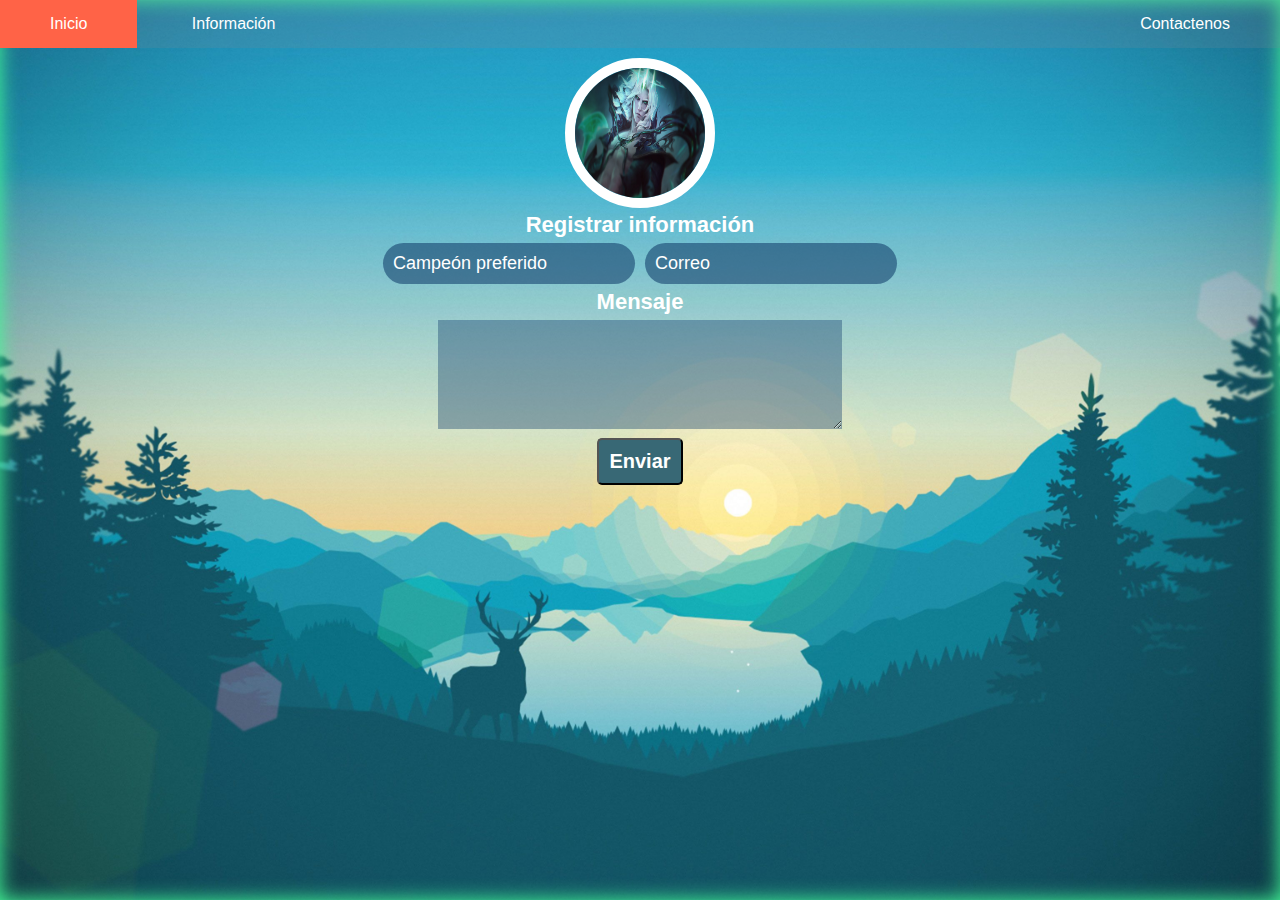
<file: 08-06-2022-main/MT_HTML_1/index.html>
<!DOCTYPE html>
<html lang="en">
<head>
    <meta charset="UTF-8">
    <meta http-equiv="X-UA-Compatible" content="IE=edge">
    <meta name="viewport" content="width=device-width, initial-scale=1.0">
    <title>Ejercicio de clase </title>
    <link rel="stylesheet" href="./styles/style.css">
</head>
<body>
    <header>
        <nav>
            <ul class="menu">
                <li class="lista"><a href="#">Inicio</a></li>
                <li class="lista"><a href="#">Información</a></li>
                <li class="lista lista-r"><a href="#">Contactenos</a></li>
            </ul>
        </nav>
    </header>
    <main>
        <img src="./images/Viego_OriginalCentered.webp" alt="Runas" title="Runas">
        <form action="">
            <p>Registrar información</p>
            <div class="container">
                <input type="text" placeholder="Campeón preferido" id="nombre">
                <input type="email" placeholder="Correo" id="correo">
            </div>
            <div>
                <div>
                    <label>Mensaje</label><br>
                    <textarea name="" id="textarea" cols="35" rows="5"></textarea>
                </div>
            </div>
            <button type="sumbit">Enviar</button>
        </form>
    </main>
    <script src="./scripts/script.js"></script>
</body>
</html>
</file>
<file: 08-06-2022-main/MT_HTML_1/styles/style.css>
* {
    box-sizing: border-box;
    margin: 0;
}

html {
    box-shadow: inset 0 0 20px #4f9;
}

body {
    background: url(../images/background.jpg);
    background-size: cover;
    background-position: center;
    color: white;
    height: 100vh;
    font-family: Helvetica;
}

nav {
    background-color: rgba(119, 136, 153, 0.212);
    width: 100%;
}

.menu {
    list-style: none;
    margin: 0;
    padding: 0;
    width: 100%;
}

.lista a {
    text-decoration: none;
    color: white;
    display: block;
    padding: 15px 50px;
}

.menu .lista {
    display: inline-block;
}

.lista-r {
    float: right;
}

.lista a:hover {
    background-color: tomato;
}

main {
    text-align: center;
}

img {
    margin-top: 10px;
    border-radius: 50%;
    height: 150px;
    width: 150px;
    border: 10px solid white;
}

p {
    font-size: 22px;
    font-weight: 600;
}

.container {
    display: flex;
    flex-direction: row;
    justify-content: center;
    align-items: center;
}

input {
    border: 0;
    padding: 10px;
    font-size: 18px;
    margin: 5px;
    background-color: rgba(22, 66, 110, 0.6);
    border-radius: 50px;
}

select {
    border: 0;
    padding: 10px;
    font-size: 18px;
    margin: 5px;
    background-color: rgba(22, 66, 110, 0.6);
    border-radius: 50px;
}

label {
    font-size: 22px;
    font-weight: 600;
}

#textarea {
    border: 0;
    font-size: 18px;
    margin: 5px;
    color: white;
    background-color: rgba(22, 66, 110, 0.4);
}

button[type="sumbit"] {
    background-color: rgb(56, 104, 117);
    color: white;
    font-size: 20px;
    padding: 10px;
    font-weight: 600;
    border-radius: 5px;
}

input::placeholder {
    color: white;
}

input:focus {
    outline: none;
    background-color: rgba(22, 66, 110, 0.9);
}

.secundario {
    align-items: center;
    justify-content: center;
    display: flex;
}

.formulario {
    display: flex;
    flex-direction: column;
    width: 800px;
    border: 3px solid black;
}

.unoporlinea {
    display: flex;
    flex-direction: column;
    justify-content: center;
    align-items: stretch;
}

.variosporlinea {
    display: flex;
    flex-direction: row;
    justify-content: center;
    align-items: stretch;
}

.varios {
    width: 100%;
    display: flex;
    flex-direction: column;
    justify-content: center;
    align-items: stretch;
}
</file>
